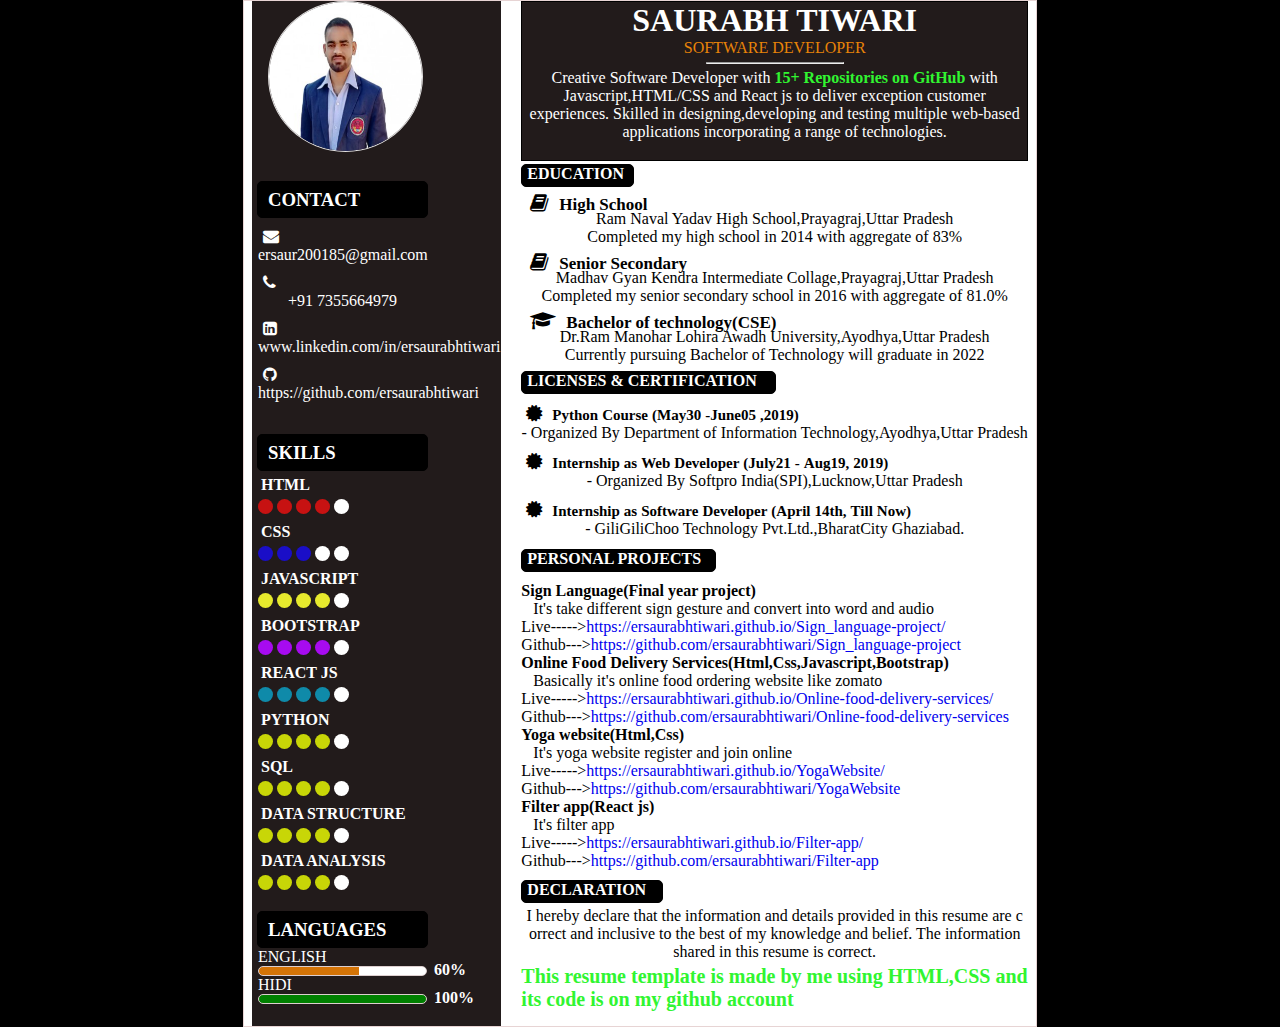
<file: index.html>
<!DOCTYPE html>
<html lang="en">
<head>
    <meta charset="UTF-8">
    <meta http-equiv="X-UA-Compatible" content="IE=edge">
    <meta name="viewport" content="width=device-width, initial-scale=1.0">
    <link rel="stylesheet" href="https://cdnjs.cloudflare.com/ajax/libs/font-awesome/4.7.0/css/font-awesome.min.css">
    <link rel="stylesheet" href="resume.css">
    <title>Resumee</title>
</head>
<body>
    <div class="container">
        <div class="left">
            <div>
                <img src="image12kb.png" class="img" alt="">
            </div>
            <div class="contact">
                <h3>CONTACT</h3>
                <div><i class="fa">&#xf0e0;</i><p>ersaur200185@gmail.com</p></div>
                <div><i class="fa">&#xf095;</i><p>+91 7355664979</p></div>
                <div><i class="fa">&#xf08c;</i><p>www.linkedin.com/in/ersaurabhtiwari</p></div>
                <div><i class="fa">&#xf09b;</i><p>https://github.com/ersaurabhtiwari</p></div>
            </div>
            <div class="skills">
                <h3>SKILLS</h3>
                  <div>
                      <h4 class="lan">HTML</h4>
                      <span class="html"></span>
                      <span class="html"></span>
                      <span class="html"></span>
                      <span class="html"></span>
                      <span class="dot"></span>
                  </div>
                  <div>
                    <h4 class="lan">CSS</h4>
                      <span class="css"></span>
                      <span class="css"></span>
                      <span class="css"></span>
                      <span class="dot"></span>
                      <span class="dot"></span>
                  </div>
                  <div>
                    <h4 class="lan">JAVASCRIPT</h4>
                      <span class="javasript"></span>
                      <span class="javasript"></span>
                      <span class="javasript"></span>
                      <span class="javasript"></span>
                      <span class="dot"></span>
                  </div>
                  <div>
                    <h4 class="lan">BOOTSTRAP</h4>
                      <span class="bootstrap"></span>
                      <span class="bootstrap"></span>
                      <span class="bootstrap"></span>
                      <span class="bootstrap"></span>
                      <span class="dot"></span>
                  </div>
                  <div>
                    <h4 class="lan">REACT JS</h4>
                      <span class="react"></span>
                      <span class="react"></span>
                      <span class="react"></span>
                      <span class="react"></span>
                      <span class="dot"></span>
                  </div>
                  <div>
                    <h4 class="lan">PYTHON</h4>
                      <span class="python"></span>
                      <span class="python"></span>
                      <span class="python"></span>
                      <span class="python"></span>
                      <span class="dot"></span>
                  </div>
                  <div>
                    <h4 class="lan">SQL</h4>
                      <span class="sql"></span>
                      <span class="sql"></span>
                      <span class="sql"></span>
                      <span class="sql"></span>
                      <span class="dot"></span>
                  </div>
                  <div>
                    <h4 class="lan">DATA STRUCTURE</h4>
                      <span class="datastructure"></span>
                      <span class="datastructure"></span>
                      <span class="datastructure"></span>
                      <span class="datastructure"></span>
                      <span class="dot"></span>
                  </div>
                  <div>
                    <h4 class="lan">DATA ANALYSIS</h4>
                      <span class="dataanalysis"></span>
                      <span class="dataanalysis"></span>
                      <span class="dataanalysis"></span>
                      <span class="dataanalysis"></span>
                      <span class="dot"></span>
                  </div>
            </div>
            <div class="languages">
                <h3>LANGUAGES</h3>
                ENGLISH
                <div class="english"><h4>60%</h4></div>
                HIDI
                <div class="hindi"><h4>100%</h4></div>
            </div>
        </div>
        <div class="right">
            <div class="name">
                <h1>SAURABH TIWARI</h1>
                <P style="color: rgb(233, 132, 8);">SOFTWARE DEVELOPER</P>
                <hr>
                <p id="about">Creative Software Developer with <strong>15+ Repositories on GitHub</strong>  with Javascript,HTML/CSS and React js to deliver exception customer experiences. Skilled in designing,developing and testing multiple web-based  &nbsp; &nbsp; &nbsp;applications incorporating a range of technologies.</p>
            </div>
            <div class="education"><h4>EDUCATION</h4></div>
            <div class="edu">
                <ul>
                    <li><i style="font-size:20px" class="fa">&#xf02d; &nbsp;<strong style="font-size: 17px;">High School</strong></i></li>
                    <p>Ram Naval Yadav High School,Prayagraj,Uttar Pradesh</p>
                    <p>Completed my high school in 2014 with aggregate of 83%</p>

                    <li><i style="font-size:20px" class="fa">&#xf02d; &nbsp;<strong style="font-size: 17px;">Senior Secondary</strong></i></li>
                    <p>Madhav Gyan Kendra Intermediate Collage,Prayagraj,Uttar Pradesh</p>
                    <p>Completed my senior secondary school in 2016 with aggregate of 81.0%</p>

                    <li><i style="font-size:20px" class="fa">&#xf19d; &nbsp;<strong style="font-size: 17px;">Bachelor of technology(CSE)</strong></i></li>
                    <p>Dr.Ram Manohar Lohira Awadh University,Ayodhya,Uttar Pradesh</p>
                    <p>Currently pursuing Bachelor of Technology will graduate in 2022</p>
                </ul>
                
                
                
            </div>
            <div class="certificate"><h4>LICENSES & CERTIFICATION</h4></div>
            <div class="cert">
                <ul>
                    <li><i style="font-size:19px" class="fa">&#xf0a3; &nbsp;<strong style="font-size: 15px;">Python Course (May30 -June05 ,2019)</strong></i></li>
                    <p>- Organized By Department of Information Technology,Ayodhya,Uttar Pradesh</p>

                    <li><i style="font-size:19px" class="fa">&#xf0a3; &nbsp;<strong style="font-size: 15px;">Internship as Web Developer (July21 - Aug19, 2019)</strong></i></li>
                    <p>- Organized By Softpro India(SPI),Lucknow,Uttar Pradesh</p>

                    <li><i style="font-size:19px" class="fa">&#xf0a3; &nbsp;<strong style="font-size: 15px;">Internship as Software Developer (April 14th, Till Now)</strong></i></li>
                    <p>- GiliGiliChoo Technology Pvt.Ltd.,BharatCity Ghaziabad.</p>
                </ul>
            </div>
            <div class="profile"><h4>PERSONAL PROJECTS</h4></div>
            <div class="pro">
                <ul>                   
                    <strong>Sign Language(Final year project)</strong>
                    <li>&nbsp;&nbsp; It's take different sign gesture and convert into word and audio</li>
                    <li>Live-----><a style="text-decoration: none;" href="https://ersaurabhtiwari.github.io/Sign_language-project/">https://ersaurabhtiwari.github.io/Sign_language-project/</a></li>
                    <li>Github---><a style="text-decoration: none;" href="https://github.com/ersaurabhtiwari/Sign_language-project">https://github.com/ersaurabhtiwari/Sign_language-project</a></li>
                
                    <strong>Online Food Delivery Services(Html,Css,Javascript,Bootstrap)</strong>
                    <li>&nbsp;&nbsp; Basically it's online food ordering website like zomato</li>
                    <li>Live-----><a style="text-decoration: none;" href="https://ersaurabhtiwari.github.io/Online-food-delivery-services/">https://ersaurabhtiwari.github.io/Online-food-delivery-services/</a></li>
                    <li>Github---><a style="text-decoration: none;" href="https://github.com/ersaurabhtiwari/Online-food-delivery-services">https://github.com/ersaurabhtiwari/Online-food-delivery-services</a></li>
                
                    <strong>Yoga website(Html,Css)</strong>
                    <li>&nbsp;&nbsp; It's yoga website register and join online</li>
                    <li>Live-----><a style="text-decoration: none;" href="https://ersaurabhtiwari.github.io/YogaWebsite/">https://ersaurabhtiwari.github.io/YogaWebsite/</a></li>
                    <li>Github---><a style="text-decoration: none;" href="https://github.com/ersaurabhtiwari/YogaWebsite">https://github.com/ersaurabhtiwari/YogaWebsite</a></li>
            
                    <strong>Filter app(React js)</strong>
                    <li>&nbsp;&nbsp; It's filter app</li>
                    <li>Live-----><a style="text-decoration: none;" href="https://ersaurabhtiwari.github.io/Filter-app/">https://ersaurabhtiwari.github.io/Filter-app/</a></li>
                    <li>Github---><a style="text-decoration: none;" href="https://github.com/ersaurabhtiwari/Filter-app">https://github.com/ersaurabhtiwari/Filter-app</a></li>
                </ul>
                <!-- <ul>                   
                    <li><strong>Father's Name</strong>&nbsp;&nbsp;&nbsp;&nbsp;&nbsp;&nbsp;&nbsp;&nbsp;Vinay Kumar Tiwari</li>
                    <li><strong>Date of birth</strong>&nbsp;&nbsp;&nbsp;&nbsp;&nbsp;&nbsp;&nbsp;&nbsp;&nbsp;&nbsp;&nbsp;&nbsp;5 August 2001</li>
                    <li><strong>Gender</strong>&nbsp;&nbsp;&nbsp;&nbsp;&nbsp;&nbsp;&nbsp;&nbsp;&nbsp;&nbsp;&nbsp;&nbsp;&nbsp;&nbsp;&nbsp;&nbsp;&nbsp;&nbsp;&nbsp;&nbsp;&nbsp;Male</li>
                    <li><strong>Marital Status</strong>&nbsp;&nbsp;&nbsp;&nbsp;&nbsp;&nbsp;&nbsp;&nbsp;&nbsp;Unmarried</li>
                    <li><strong>Nationality</strong>&nbsp;&nbsp;&nbsp;&nbsp;&nbsp;&nbsp;&nbsp;&nbsp;&nbsp;&nbsp;&nbsp;&nbsp;&nbsp;&nbsp;&nbsp;Indian</li>
                    <li><strong>Hobbies</strong>&nbsp;&nbsp;&nbsp;&nbsp;&nbsp;&nbsp;&nbsp;&nbsp;&nbsp;&nbsp;&nbsp;&nbsp;&nbsp;&nbsp;&nbsp;&nbsp;&nbsp;&nbsp;&nbsp;  Playing Cricket,Singing,Listening Music</li>
                </ul> -->
            </div>
            <div class="declaration">
                <h4>DECLARATION</h4>
            </div>
                <p class="declaration_p">I hereby declare that the information and details provided in this resume are c orrect and inclusive to the best of my knowledge and belief. The information shared in this resume is correct.</p>
                <strong style="color: rgb(49, 245, 49); font-size:20px;">This resume template is made by me using HTML,CSS and its code is on my github account</strong>
        </div>
    </div>
</body>
</html>
</file>
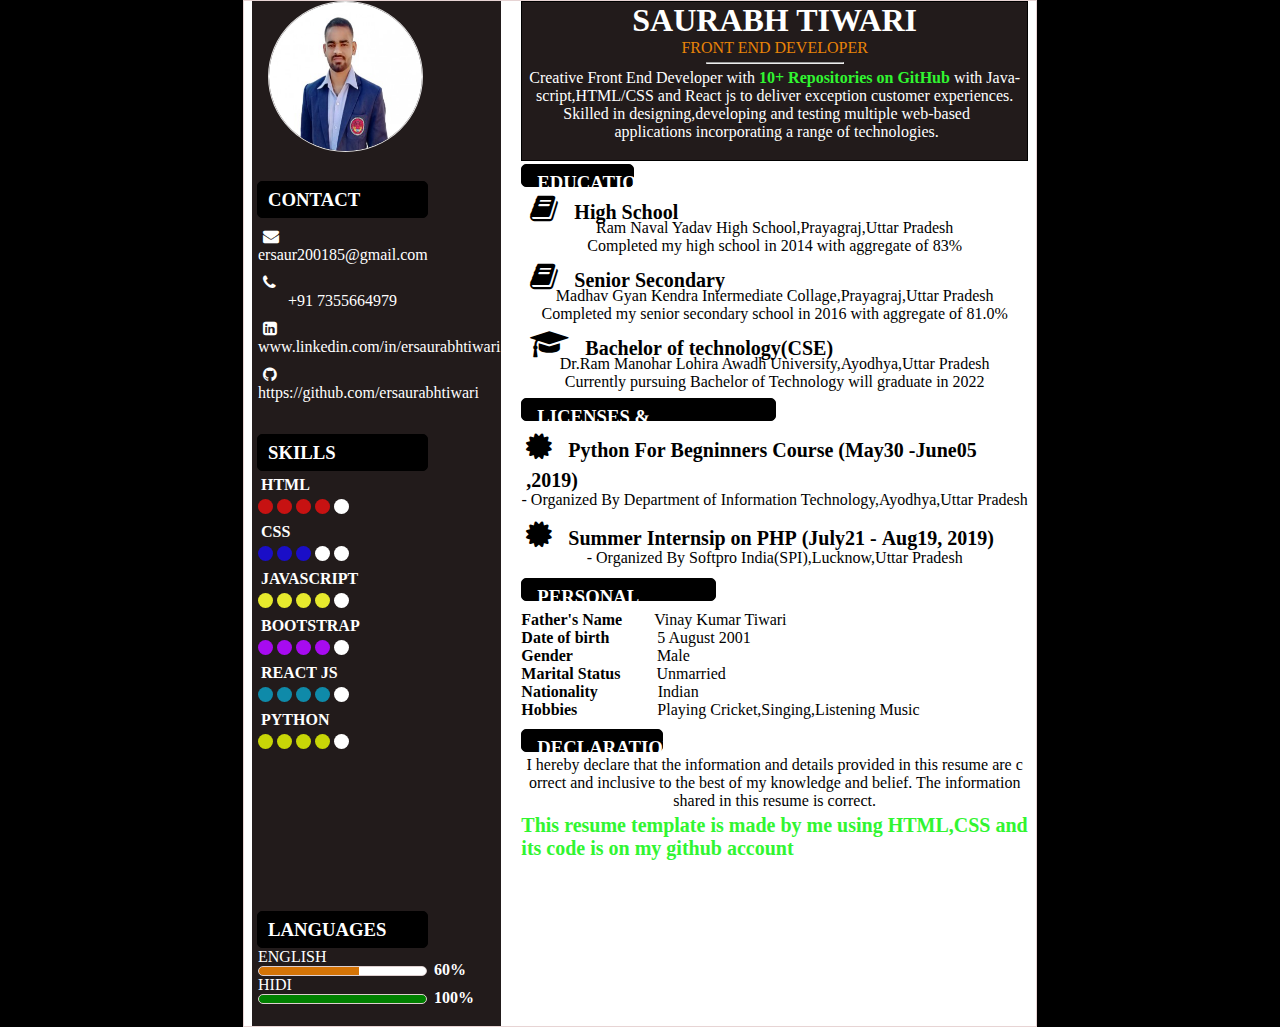
<file: resum.html>
<!DOCTYPE html>
<html lang="en">
<head>
    <meta charset="UTF-8">
    <meta http-equiv="X-UA-Compatible" content="IE=edge">
    <meta name="viewport" content="width=device-width, initial-scale=1.0">
    <link rel="stylesheet" href="https://cdnjs.cloudflare.com/ajax/libs/font-awesome/4.7.0/css/font-awesome.min.css">
    <link rel="stylesheet" href="resume.css">
    <title>Resumee</title>
</head>
<body>
    <div class="container">
        <div class="left">
            <div>
                <img src="image12kb.png" class="img" alt="">
            </div>
            <div class="contact">
                <h3>CONTACT</h3>
                <div><i class="fa">&#xf0e0;</i><p>ersaur200185@gmail.com</p></div>
                <div><i class="fa">&#xf095;</i><p>+91 7355664979</p></div>
                <div><i class="fa">&#xf08c;</i><p>www.linkedin.com/in/ersaurabhtiwari</p></div>
                <div><i class="fa">&#xf09b;</i><p>https://github.com/ersaurabhtiwari</p></div>
            </div>
            <div class="skills">
                <h3>SKILLS</h3>
                  <div>
                      <h4 class="lan">HTML</h4>
                      <span class="html"></span>
                      <span class="html"></span>
                      <span class="html"></span>
                      <span class="html"></span>
                      <span class="dot"></span>
                  </div>
                  <div>
                    <h4 class="lan">CSS</h4>
                      <span class="css"></span>
                      <span class="css"></span>
                      <span class="css"></span>
                      <span class="dot"></span>
                      <span class="dot"></span>
                  </div>
                  <div>
                    <h4 class="lan">JAVASCRIPT</h4>
                      <span class="javasript"></span>
                      <span class="javasript"></span>
                      <span class="javasript"></span>
                      <span class="javasript"></span>
                      <span class="dot"></span>
                  </div>
                  <div>
                    <h4 class="lan">BOOTSTRAP</h4>
                      <span class="bootstrap"></span>
                      <span class="bootstrap"></span>
                      <span class="bootstrap"></span>
                      <span class="bootstrap"></span>
                      <span class="dot"></span>
                  </div>
                  <div>
                    <h4 class="lan">REACT JS</h4>
                      <span class="react"></span>
                      <span class="react"></span>
                      <span class="react"></span>
                      <span class="react"></span>
                      <span class="dot"></span>
                  </div>
                  <div>
                    <h4 class="lan">PYTHON</h4>
                      <span class="python"></span>
                      <span class="python"></span>
                      <span class="python"></span>
                      <span class="python"></span>
                      <span class="dot"></span>
                  </div>
            </div>
            <div class="languages">
                <h3>LANGUAGES</h3>
                ENGLISH
                <div class="english"><h4>60%</h4></div>
                HIDI
                <div class="hindi"><h4>100%</h4></div>
            </div>
        </div>
        <div class="right">
            <div class="name">
                <h1>SAURABH TIWARI</h1>
                <P style="color: rgb(233, 132, 8);">FRONT  END  DEVELOPER</P>
                <hr>
                <p id="about">Creative Front End Developer with <strong>10+ Repositories on GitHub</strong>  with Java- script,HTML/CSS and React js to deliver exception customer experiences. Skilled in designing,developing and testing multiple web-based  &nbsp; &nbsp; &nbsp;applications incorporating a range of technologies.</p>
            </div>
            <div class="education"><h3>EDUCATION</h3></div>
            <div class="edu">
                <ul>
                    <li><i style="font-size:30px" class="fa">&#xf02d; &nbsp;<strong style="font-size: 20px;">High School</strong></i></li>
                    <p>Ram Naval Yadav High School,Prayagraj,Uttar Pradesh</p>
                    <p>Completed my high school in 2014 with aggregate of 83%</p>

                    <li><i style="font-size:30px" class="fa">&#xf02d; &nbsp;<strong style="font-size: 20px;">Senior Secondary</strong></i></li>
                    <p>Madhav Gyan Kendra Intermediate Collage,Prayagraj,Uttar Pradesh</p>
                    <p>Completed my senior secondary school in 2016 with aggregate of 81.0%</p>

                    <li><i style="font-size:30px" class="fa">&#xf19d; &nbsp;<strong style="font-size: 20px;">Bachelor of technology(CSE)</strong></i></li>
                    <p>Dr.Ram Manohar Lohira Awadh University,Ayodhya,Uttar Pradesh</p>
                    <p>Currently pursuing Bachelor of Technology will graduate in 2022</p>
                </ul>
                
                
                
            </div>
            <div class="certificate"><h3>LICENSES & CERTIFICATION</h3></div>
            <div class="cert">
                <ul>
                    <li><i style="font-size:30px" class="fa">&#xf0a3; &nbsp;<strong style="font-size: 20px;">Python For Begninners Course (May30 -June05 ,2019)</strong></i></li>
                    <p>- Organized By Department of Information Technology,Ayodhya,Uttar Pradesh</p>

                    <li><i style="font-size:30px" class="fa">&#xf0a3; &nbsp;<strong style="font-size: 20px;">Summer Internsip on PHP (July21 - Aug19, 2019)</strong></i></li>
                    <p>- Organized By Softpro India(SPI),Lucknow,Uttar Pradesh</p>
                </ul>
            </div>
            <div class="profile"><h3>PERSONAL PROFILE</h3></div>
            <div class="pro">
                <ul>                   
                    <li><strong>Father's Name</strong>&nbsp;&nbsp;&nbsp;&nbsp;&nbsp;&nbsp;&nbsp;&nbsp;Vinay Kumar Tiwari</li>
                    <li><strong>Date of birth</strong>&nbsp;&nbsp;&nbsp;&nbsp;&nbsp;&nbsp;&nbsp;&nbsp;&nbsp;&nbsp;&nbsp;&nbsp;5 August 2001</li>
                    <li><strong>Gender</strong>&nbsp;&nbsp;&nbsp;&nbsp;&nbsp;&nbsp;&nbsp;&nbsp;&nbsp;&nbsp;&nbsp;&nbsp;&nbsp;&nbsp;&nbsp;&nbsp;&nbsp;&nbsp;&nbsp;&nbsp;&nbsp;Male</li>
                    <li><strong>Marital Status</strong>&nbsp;&nbsp;&nbsp;&nbsp;&nbsp;&nbsp;&nbsp;&nbsp;&nbsp;Unmarried</li>
                    <li><strong>Nationality</strong>&nbsp;&nbsp;&nbsp;&nbsp;&nbsp;&nbsp;&nbsp;&nbsp;&nbsp;&nbsp;&nbsp;&nbsp;&nbsp;&nbsp;&nbsp;Indian</li>
                    <li><strong>Hobbies</strong>&nbsp;&nbsp;&nbsp;&nbsp;&nbsp;&nbsp;&nbsp;&nbsp;&nbsp;&nbsp;&nbsp;&nbsp;&nbsp;&nbsp;&nbsp;&nbsp;&nbsp;&nbsp;&nbsp;  Playing Cricket,Singing,Listening Music</li>
                </ul>
            </div>
            <div class="declaration">
                <h3>DECLARATION</h3>
            </div>
                <p class="declaration_p">I hereby declare that the information and details provided in this resume are c orrect and inclusive to the best of my knowledge and belief. The information shared in this resume is correct.</p>
                <strong style="color: rgb(49, 245, 49); font-size:20px;">This resume template is made by me using HTML,CSS and its code is on my github account</strong>
        </div>
    </div>
</body>
</html>
</file>
<file: resume.css>
/* CSS START  */
* {
  margin: 0;
  padding: 0;
  box-sizing: border-box;
}
body {
  background-color: black;
}
.container {
  border: 1px solid rgb(231, 212, 212);
  background-color: white;
  height: 1027px;
  width: 794px;
  display: grid;
  grid-template-columns: 1fr 2fr;
  column-gap: 20px;
  margin: auto;
}

/* ALL LEFT SIDE CONTAINER CSS----- */
.left {
  background-color: rgb(34, 27, 27);
  margin-left: 8px;
  color: white;
}
.img {
  border: 1px solid rgb(226, 224, 224);
  border-radius: 50%;
  height: 151px;
  width: 155px;
  margin-left: 16px;
}
.contact {
  border: 1px solid black;
  background-color: black;
  border-radius: 5px;
  height: 37px;
  width: 171px;
  margin: 25px 5px;
}
.fa {
  padding: 10px 5px;
  height: 5px;
}
.skills {
  border: 1px solid black;
  background-color: black;
  border-radius: 5px;
  height: 37px;
  width: 171px;
  margin: 25px 5px;
  margin-top: 216px;
}
.dot {
  height: 15px;
  width: 15px;
  background-color: #fff;
  border-radius: 50%;
  display: inline-block;
}
.html {
  height: 15px;
  width: 15px;
  background-color: rgb(199, 18, 18);
  border-radius: 50%;
  display: inline-block;
}
.css {
  height: 15px;
  width: 15px;
  background-color: rgb(26, 14, 199);
  border-radius: 50%;
  display: inline-block;
}
.javasript {
  height: 15px;
  width: 15px;
  background-color: rgb(230, 233, 45);
  border-radius: 50%;
  display: inline-block;
}
.react {
  height: 15px;
  width: 15px;
  background-color: rgba(11, 172, 212, 0.767);
  border-radius: 50%;
  display: inline-block;
}
.bootstrap {
  height: 15px;
  width: 15px;
  background-color: rgb(167, 11, 240);
  border-radius: 50%;
  display: inline-block;
}
.python {
  height: 15px;
  width: 15px;
  background-color: rgb(200, 214, 7);
  border-radius: 50%;
  display: inline-block;
}
.sql {
  height: 15px;
  width: 15px;
  background-color: rgb(200, 214, 7);
  border-radius: 50%;
  display: inline-block;
}
.datastructure {
  height: 15px;
  width: 15px;
  background-color: rgb(200, 214, 7);
  border-radius: 50%;
  display: inline-block;
}
.dataanalysis {
  height: 15px;
  width: 15px;
  background-color: rgb(200, 214, 7);
  border-radius: 50%;
  display: inline-block;
}
.languages {
  border: 1px solid black;
  background-color: black;
  border-radius: 5px;
  height: 37px;
  width: 171px;
  margin: 25px 5px;
  margin-top: 440px;
}
.lan {
  padding: 5px 3px;
}
.english {
  border: 1px solid rgb(221, 207, 207);
  height: 10px;
  padding: 4px 75px;
  border-radius: 20px;
  background-image: linear-gradient(to right, rgb(212, 116, 7) 60%, white 40%);
}
.hindi {
  border: 1px solid rgb(221, 207, 207);
  height: 10px;
  padding: 4px 5px;
  border-radius: 20px;
  background-color: green;
}
.english h4 {
  margin: -10px 100px;
}
.hindi h4 {
  margin: -10px 170px;
}
h3 {
  margin: 7px 10px;
}

/* ALL RIGHT SIDE CONTAINER CSS--- */
.right {
  margin-right: 8px;
}
.name {
  border: 1px solid black;
  height: 160px;
  background-color: rgb(34, 27, 27);
  color: white;
}
h1 {
  text-align: center;
}
p {
  text-align: center;
}
hr {
  width: 138px;
  margin: 5px auto;
}
#about {
  margin: 0px 4px;
}
#about strong {
  color: rgb(49, 245, 49);
}
.education {
  border: 1px solid black;
  background-color: black;
  border-radius: 5px;
  color: #fff;
  height: 23px;
  width: 113px;
  margin-top: 3px;
  padding-left: 5px;
}
.edu ul li {
  margin: -4px 4px;
  list-style-type: none;
}
.certificate {
  border: 1px solid black;
  background-color: black;
  border-radius: 5px;
  color: #fff;
  height: 23px;
  width: 255px;
  margin-top: 7px;
  padding-left: 5px;
}
.cert ul li {
  list-style-type: none;
}
.profile {
  border: 1px solid black;
  background-color: black;
  border-radius: 5px;
  color: #fff;
  height: 23px;
  width: 195px;
  margin-top: 11px;
  padding-left: 5px;
}
.pro {
  display: inline-block;
  margin: 10px 0px;
}
.pro ul {
  list-style-type: none;
}
.declaration {
  border: 1px solid black;
  background-color: black;
  border-radius: 5px;
  color: #fff;
  height: 23px;
  width: 142px;
  margin-top: 0px;
  padding-left: 5px;
}
.declaration_p {
  margin: 4px 5px;
}
</file>
